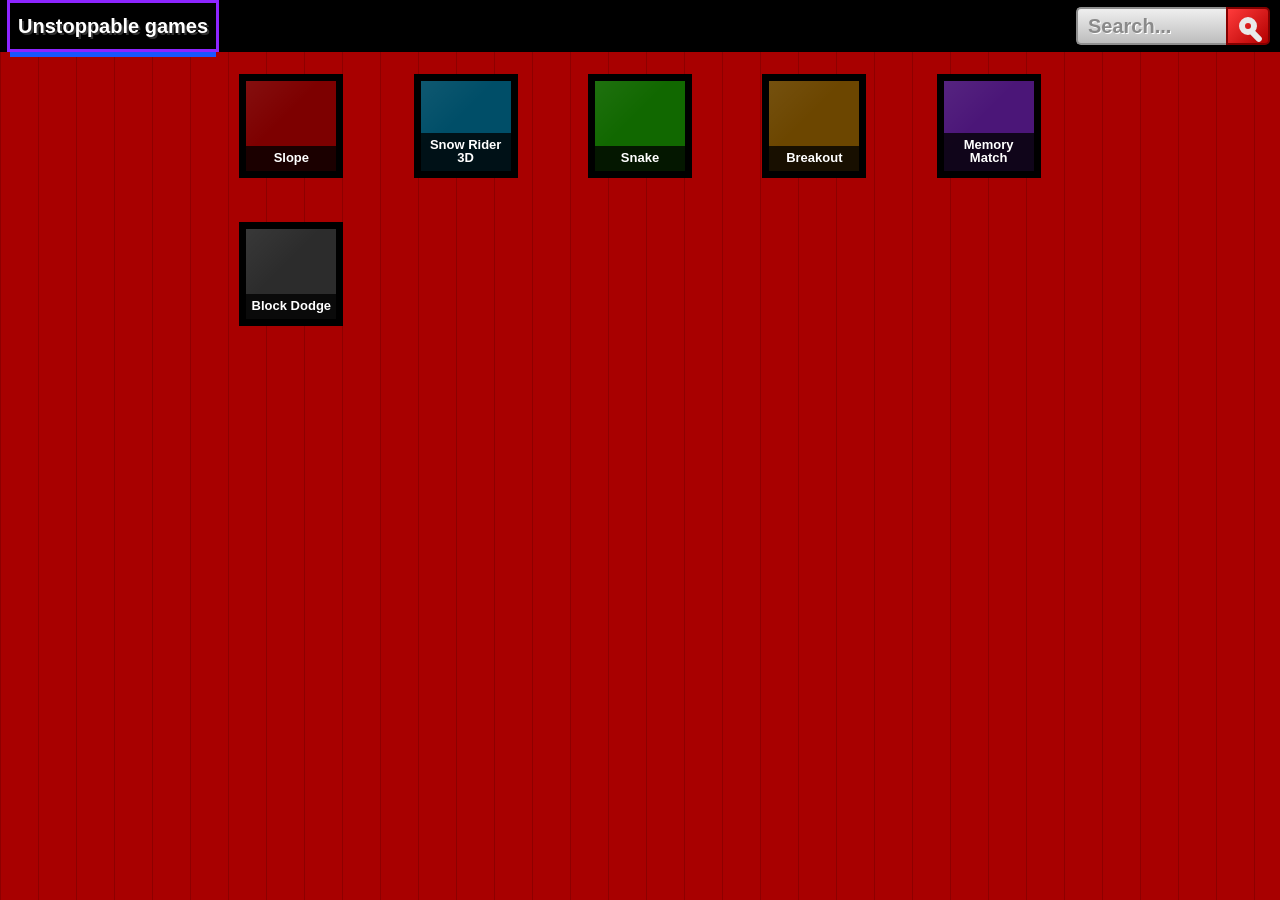
<file: index.html>
<!DOCTYPE html>
<html lang="en">
<head>
  <meta charset="UTF-8">
  <meta name="viewport" content="width=device-width, initial-scale=1.0">
  <title>Unstoppable Games</title>
  <link rel="stylesheet" href="/styles.css">
  <script src="/app.js" defer></script>
</head>
<body>
  <header class="topbar">
    <a class="brand" href="/" aria-label="Unstoppable games home">Unstoppable games</a>
    <form class="search" id="searchForm" role="search">
      <input id="searchInput" type="search" placeholder="Search..." aria-label="Search games" autocomplete="off">
      <button type="submit" aria-label="Search">
        <span class="search-icon" aria-hidden="true"></span>
      </button>
    </form>
  </header>

  <main class="arcade">
    <section class="game-grid" id="gameGrid" aria-label="Games">
      <a class="game-tile tile-slope" href="/slope/" data-title="slope">
        <span>Slope</span>
      </a>
      <a class="game-tile tile-snow" href="/Snow-Rider3D-main/" data-title="snow rider 3d snow rider">
        <span>Snow Rider 3D</span>
      </a>
      <a class="game-tile tile-snake" href="/games/snake/" data-title="snake neon snake">
        <span>Snake</span>
      </a>
      <a class="game-tile tile-breakout" href="/games/breakout/" data-title="breakout paddle break">
        <span>Breakout</span>
      </a>
      <a class="game-tile tile-memory" href="/games/memory-match/" data-title="memory match cards">
        <span>Memory Match</span>
      </a>
      <a class="game-tile tile-dodge" href="/games/block-dodge/" data-title="block dodge runner">
        <span>Block Dodge</span>
      </a>
    </section>
    <p class="no-results" id="noResults">No games found.</p>
  </main>
</body>
</html>
</file>
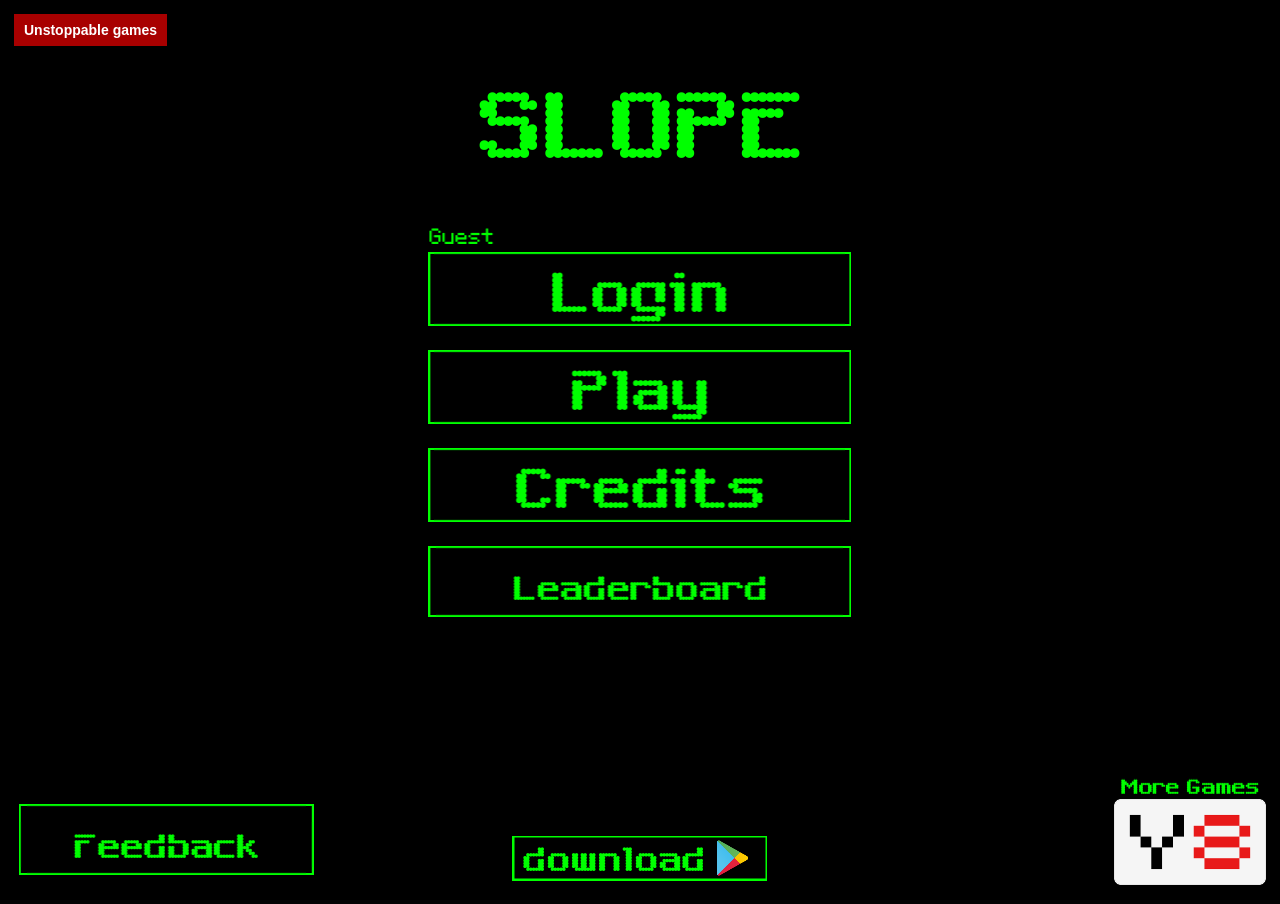
<file: slope/index.html>
<!DOCTYPE html>
<html lang="en">
<head>
  <meta charset="UTF-8">
  <meta name="viewport" content="width=device-width, initial-scale=1.0">
  <title>Slope - Unstoppable Games</title>
  <link rel="stylesheet" href="TemplateData/style.css">
  <script src="TemplateData/UnityProgress.js"></script>
  <script src="TemplateData/unityloader41.js"></script>
  <style>
    html,
    body {
      width: 100%;
      height: 100%;
      margin: 0;
      overflow: hidden;
      background: #050505;
      font-family: Arial, Helvetica, sans-serif;
    }

    .back-link {
      position: fixed;
      top: 10px;
      left: 10px;
      z-index: 10;
      border: 4px solid #000;
      padding: 8px 10px;
      background: #a80000;
      color: #fff;
      font-size: 14px;
      font-weight: 800;
      text-decoration: none;
    }

    .webgl-content {
      position: absolute;
      inset: 0;
    }

    #gameContainer {
      width: 100vw;
      height: 100vh;
      margin: 0;
    }
  </style>
</head>
<body>
  <a class="back-link" href="/">Unstoppable games</a>
  <div class="webgl-content">
    <div id="gameContainer"></div>
  </div>
  <script>
    var gameInstance = UnityLoader.instantiate("gameContainer", "Build/slope.json", {
      onProgress: UnityProgress,
      Module: {
        onRuntimeInitialized: function () {
          UnityProgress(gameInstance, "complete");
        }
      }
    });
  </script>
</body>
</html>
</file>
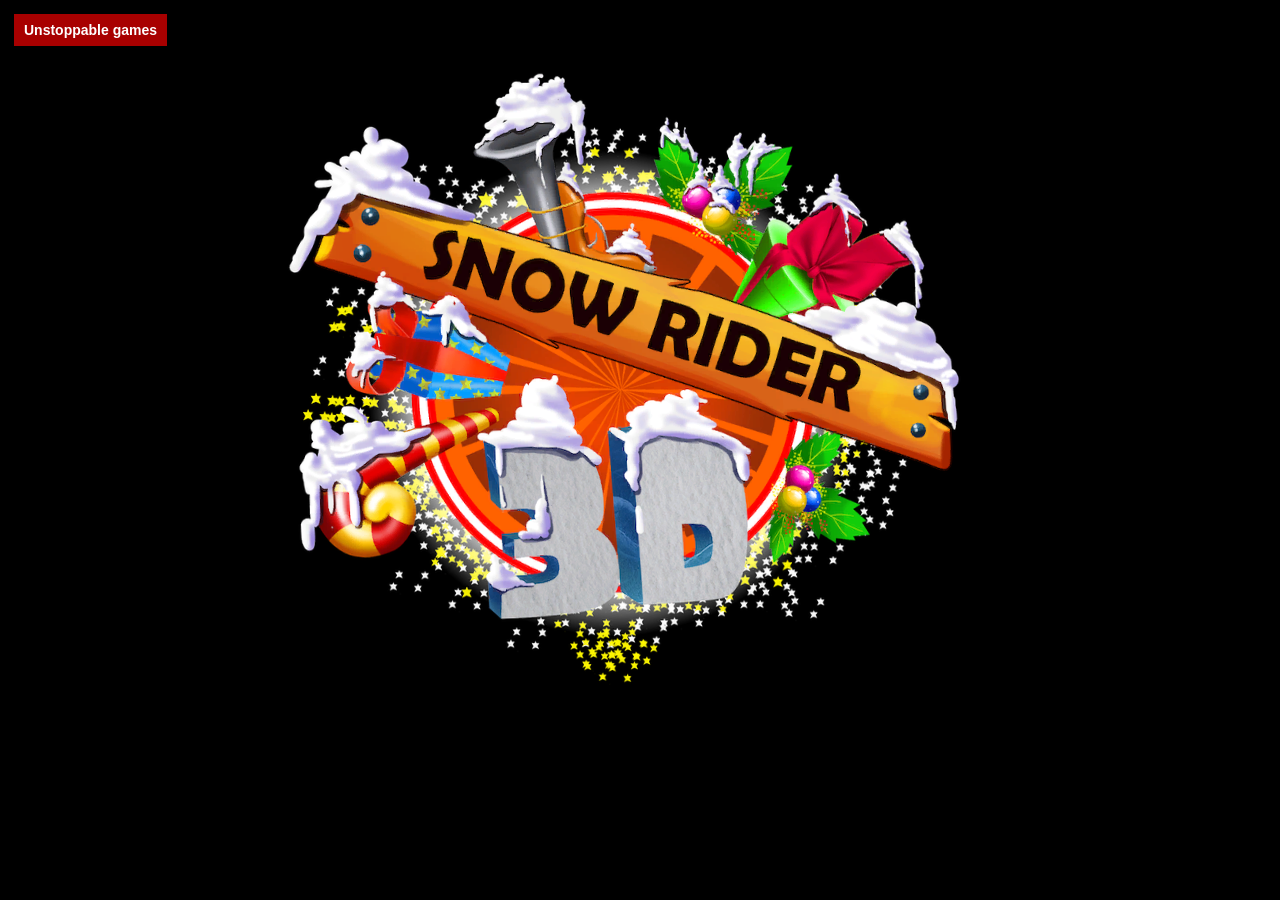
<file: Snow-Rider3D-main/index.html>
<!DOCTYPE html>
<html lang="en">
<head>
  <meta charset="UTF-8">
  <meta name="viewport" content="width=device-width, initial-scale=1.0">
  <meta name="theme-color" content="#a80000">
  <title>Snow Rider 3D - Unstoppable Games</title>
  <link rel="shortcut icon" href="TemplateData/favicon.ico">
  <link rel="stylesheet" href="TemplateData/style.css">
  <script src="TemplateData/UnityProgress.js"></script>
  <script src="Build/UnityLoader.js"></script>
  <style>
    html,
    body {
      width: 100%;
      height: 100%;
      margin: 0;
      overflow: hidden;
      background: #050505;
      font-family: Arial, Helvetica, sans-serif;
    }

    .back-link {
      position: fixed;
      top: 10px;
      left: 10px;
      z-index: 10;
      border: 4px solid #000;
      padding: 8px 10px;
      background: #a80000;
      color: #fff;
      font-size: 14px;
      font-weight: 800;
      text-decoration: none;
    }

    .webgl-content {
      position: absolute;
      inset: 0;
      transform: none;
      top: 0;
      left: 0;
    }

    #gameContainer {
      width: 100vw;
      height: 100vh;
      margin: 0;
    }
  </style>
</head>
<body>
  <a class="back-link" href="/">Unstoppable games</a>
  <div class="webgl-content">
    <div id="gameContainer"></div>
  </div>
  <script>
    var gameInstance = UnityLoader.instantiate("gameContainer", "Build/SnowRider3D-gd-1.json", {
      onProgress: UnityProgress,
      Module: {
        onRuntimeInitialized: function () {
          UnityProgress(gameInstance, "complete");
        }
      }
    });
  </script>
</body>
</html>
</file>
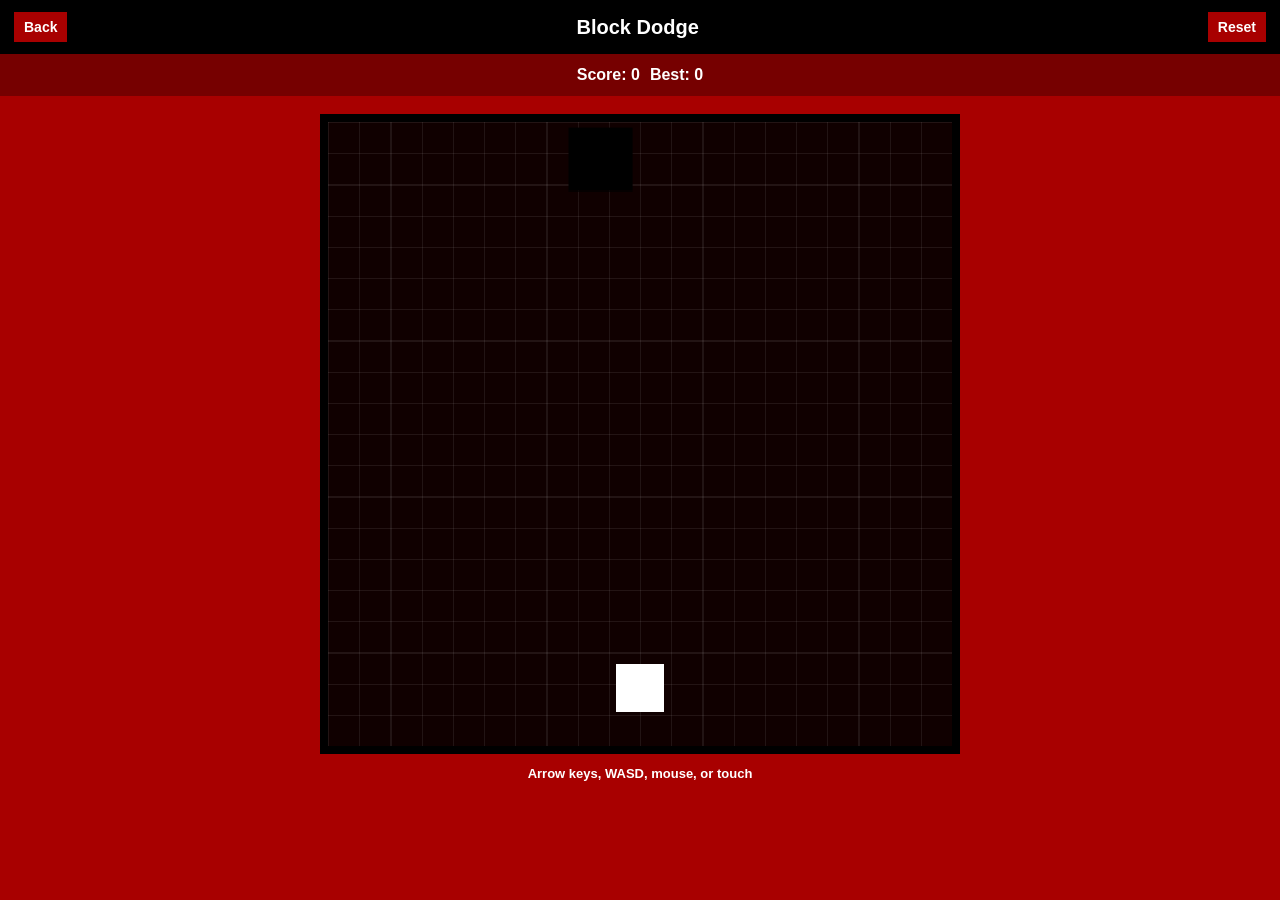
<file: games/block-dodge/index.html>
<!DOCTYPE html>
<html lang="en">
<head>
  <meta charset="UTF-8">
  <meta name="viewport" content="width=device-width, initial-scale=1.0">
  <title>Block Dodge - Unstoppable Games</title>
  <link rel="stylesheet" href="/games/shared/game-shell.css">
</head>
<body>
  <header class="game-bar">
    <a href="/">Back</a>
    <h1>Block Dodge</h1>
    <button id="reset" type="button">Reset</button>
  </header>
  <div class="stats">
    <span>Score: <span id="score">0</span></span>
    <span>Best: <span id="best">0</span></span>
  </div>
  <main class="stage">
    <canvas id="game" width="520" height="520" aria-label="Block dodge game"></canvas>
    <p class="small-note">Arrow keys, WASD, mouse, or touch</p>
  </main>

  <script>
    const canvas = document.querySelector("#game");
    const ctx = canvas.getContext("2d");
    const scoreNode = document.querySelector("#score");
    const bestNode = document.querySelector("#best");
    const resetButton = document.querySelector("#reset");
    const player = { x: 240, y: 452, w: 40, h: 40, speed: 7 };
    const keys = new Set();
    let blocks = [];
    let score = 0;
    let best = Number(localStorage.getItem("dodge-best") || 0);
    let frames = 0;
    let running = true;

    bestNode.textContent = best;

    function start() {
      player.x = 240;
      player.y = 452;
      blocks = [];
      score = 0;
      frames = 0;
      running = true;
      scoreNode.textContent = score;
      draw();
    }

    function spawnBlock() {
      const size = 26 + Math.random() * 38;
      blocks.push({
        x: Math.random() * (canvas.width - size),
        y: -size,
        w: size,
        h: size,
        speed: 2.5 + Math.random() * 4
      });
    }

    function hit(a, b) {
      return a.x < b.x + b.w && a.x + a.w > b.x && a.y < b.y + b.h && a.y + a.h > b.y;
    }

    function update() {
      if (!running) {
        draw();
        requestAnimationFrame(update);
        return;
      }

      frames += 1;
      if (frames % Math.max(18, 48 - Math.floor(score / 120)) === 0) {
        spawnBlock();
      }

      if (keys.has("arrowleft") || keys.has("a")) player.x -= player.speed;
      if (keys.has("arrowright") || keys.has("d")) player.x += player.speed;
      if (keys.has("arrowup") || keys.has("w")) player.y -= player.speed;
      if (keys.has("arrowdown") || keys.has("s")) player.y += player.speed;
      player.x = Math.max(0, Math.min(canvas.width - player.w, player.x));
      player.y = Math.max(0, Math.min(canvas.height - player.h, player.y));

      blocks.forEach((block) => {
        block.y += block.speed;
      });

      blocks = blocks.filter((block) => {
        if (block.y > canvas.height) {
          score += 10;
          scoreNode.textContent = score;
          return false;
        }
        return true;
      });

      if (blocks.some((block) => hit(player, block))) {
        running = false;
        best = Math.max(best, score);
        localStorage.setItem("dodge-best", String(best));
        bestNode.textContent = best;
      }

      draw();
      requestAnimationFrame(update);
    }

    function draw() {
      ctx.fillStyle = "#100000";
      ctx.fillRect(0, 0, canvas.width, canvas.height);
      ctx.fillStyle = "rgba(255,255,255,0.08)";
      for (let i = 0; i < canvas.width; i += 26) {
        ctx.fillRect(i, 0, 1, canvas.height);
        ctx.fillRect(0, i, canvas.width, 1);
      }

      ctx.fillStyle = "#ffffff";
      ctx.fillRect(player.x, player.y, player.w, player.h);

      ctx.fillStyle = "#000";
      blocks.forEach((block) => ctx.fillRect(block.x, block.y, block.w, block.h));

      if (!running) {
        ctx.fillStyle = "rgba(0,0,0,0.7)";
        ctx.fillRect(0, 0, canvas.width, canvas.height);
        ctx.fillStyle = "#fff";
        ctx.font = "800 34px Arial";
        ctx.textAlign = "center";
        ctx.fillText("Game Over", canvas.width / 2, canvas.height / 2 - 10);
        ctx.font = "700 18px Arial";
        ctx.fillText("Press Reset", canvas.width / 2, canvas.height / 2 + 28);
      }
    }

    function movePlayerTo(clientX, clientY) {
      const rect = canvas.getBoundingClientRect();
      const scaleX = canvas.width / rect.width;
      const scaleY = canvas.height / rect.height;
      player.x = (clientX - rect.left) * scaleX - player.w / 2;
      player.y = (clientY - rect.top) * scaleY - player.h / 2;
    }

    window.addEventListener("keydown", (event) => keys.add(event.key.toLowerCase()));
    window.addEventListener("keyup", (event) => keys.delete(event.key.toLowerCase()));
    canvas.addEventListener("mousemove", (event) => movePlayerTo(event.clientX, event.clientY));
    canvas.addEventListener("touchmove", (event) => {
      event.preventDefault();
      movePlayerTo(event.touches[0].clientX, event.touches[0].clientY);
    }, { passive: false });
    resetButton.addEventListener("click", start);

    start();
    update();
  </script>
</body>
</html>
</file>
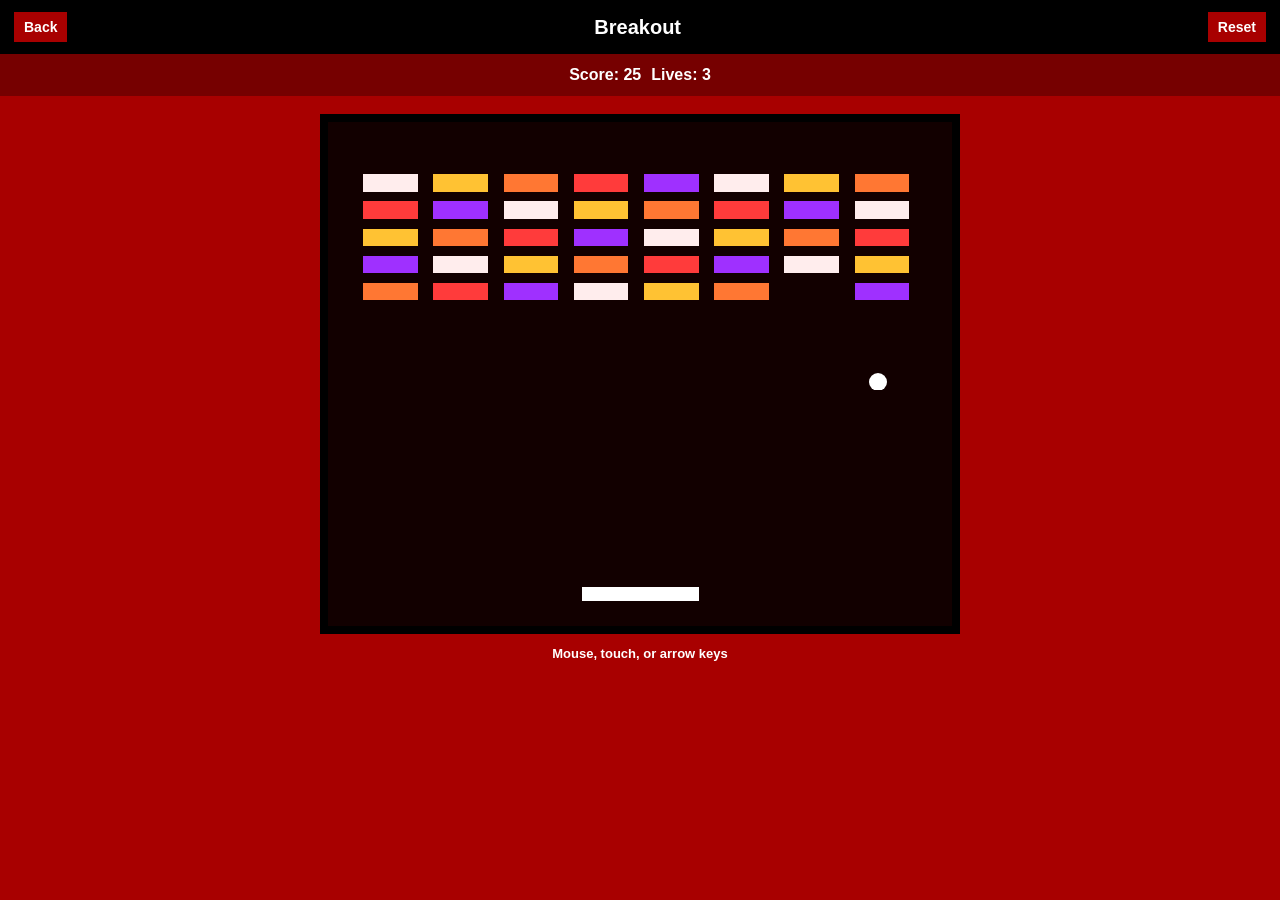
<file: games/breakout/index.html>
<!DOCTYPE html>
<html lang="en">
<head>
  <meta charset="UTF-8">
  <meta name="viewport" content="width=device-width, initial-scale=1.0">
  <title>Breakout - Unstoppable Games</title>
  <link rel="stylesheet" href="/games/shared/game-shell.css">
  <style>
    canvas {
      aspect-ratio: 640 / 520;
    }
  </style>
</head>
<body>
  <header class="game-bar">
    <a href="/">Back</a>
    <h1>Breakout</h1>
    <button id="reset" type="button">Reset</button>
  </header>
  <div class="stats">
    <span>Score: <span id="score">0</span></span>
    <span>Lives: <span id="lives">3</span></span>
  </div>
  <main class="stage">
    <canvas id="game" width="640" height="520" aria-label="Breakout game"></canvas>
    <p class="small-note">Mouse, touch, or arrow keys</p>
  </main>

  <script>
    const canvas = document.querySelector("#game");
    const ctx = canvas.getContext("2d");
    const scoreNode = document.querySelector("#score");
    const livesNode = document.querySelector("#lives");
    const resetButton = document.querySelector("#reset");
    const paddle = { x: 260, y: 480, w: 120, h: 14, speed: 8 };
    const ball = { x: 320, y: 360, r: 9, vx: 4, vy: -4 };
    const keys = new Set();
    let score = 0;
    let lives = 3;
    let bricks = [];
    let running = true;

    function buildBricks() {
      bricks = [];
      for (let row = 0; row < 5; row += 1) {
        for (let col = 0; col < 8; col += 1) {
          bricks.push({ x: 36 + col * 72, y: 54 + row * 28, w: 56, h: 18, alive: true });
        }
      }
    }

    function resetBall() {
      ball.x = canvas.width / 2;
      ball.y = 360;
      ball.vx = Math.random() > 0.5 ? 4 : -4;
      ball.vy = -4;
      paddle.x = (canvas.width - paddle.w) / 2;
    }

    function start() {
      score = 0;
      lives = 3;
      running = true;
      buildBricks();
      resetBall();
      updateStats();
    }

    function updateStats() {
      scoreNode.textContent = score;
      livesNode.textContent = lives;
    }

    function update() {
      if (!running) {
        draw();
        requestAnimationFrame(update);
        return;
      }

      if (keys.has("arrowleft") || keys.has("a")) paddle.x -= paddle.speed;
      if (keys.has("arrowright") || keys.has("d")) paddle.x += paddle.speed;
      paddle.x = Math.max(0, Math.min(canvas.width - paddle.w, paddle.x));

      ball.x += ball.vx;
      ball.y += ball.vy;

      if (ball.x - ball.r < 0 || ball.x + ball.r > canvas.width) ball.vx *= -1;
      if (ball.y - ball.r < 0) ball.vy *= -1;

      if (
        ball.x > paddle.x &&
        ball.x < paddle.x + paddle.w &&
        ball.y + ball.r > paddle.y &&
        ball.y - ball.r < paddle.y + paddle.h
      ) {
        const hit = (ball.x - (paddle.x + paddle.w / 2)) / (paddle.w / 2);
        ball.vx = hit * 6;
        ball.vy = -Math.abs(ball.vy);
      }

      bricks.forEach((brick) => {
        if (!brick.alive) return;
        if (
          ball.x + ball.r > brick.x &&
          ball.x - ball.r < brick.x + brick.w &&
          ball.y + ball.r > brick.y &&
          ball.y - ball.r < brick.y + brick.h
        ) {
          brick.alive = false;
          ball.vy *= -1;
          score += 25;
          updateStats();
        }
      });

      if (ball.y - ball.r > canvas.height) {
        lives -= 1;
        updateStats();
        if (lives <= 0) {
          running = false;
        } else {
          resetBall();
        }
      }

      if (bricks.every((brick) => !brick.alive)) {
        running = false;
      }

      draw();
      requestAnimationFrame(update);
    }

    function draw() {
      ctx.fillStyle = "#120000";
      ctx.fillRect(0, 0, canvas.width, canvas.height);

      bricks.forEach((brick, index) => {
        if (!brick.alive) return;
        const colors = ["#ffeded", "#ffc233", "#ff7733", "#ff3b3b", "#9f30ff"];
        ctx.fillStyle = colors[index % colors.length];
        ctx.fillRect(brick.x, brick.y, brick.w, brick.h);
      });

      ctx.fillStyle = "#fff";
      ctx.fillRect(paddle.x, paddle.y, paddle.w, paddle.h);

      ctx.beginPath();
      ctx.arc(ball.x, ball.y, ball.r, 0, Math.PI * 2);
      ctx.fillStyle = "#ffffff";
      ctx.fill();

      if (!running) {
        ctx.fillStyle = "rgba(0,0,0,0.7)";
        ctx.fillRect(0, 0, canvas.width, canvas.height);
        ctx.fillStyle = "#fff";
        ctx.font = "800 34px Arial";
        ctx.textAlign = "center";
        ctx.fillText(bricks.every((brick) => !brick.alive) ? "Cleared" : "Game Over", canvas.width / 2, canvas.height / 2);
      }
    }

    function setPaddleFromClientX(clientX) {
      const rect = canvas.getBoundingClientRect();
      const scale = canvas.width / rect.width;
      paddle.x = (clientX - rect.left) * scale - paddle.w / 2;
    }

    window.addEventListener("keydown", (event) => keys.add(event.key.toLowerCase()));
    window.addEventListener("keyup", (event) => keys.delete(event.key.toLowerCase()));
    canvas.addEventListener("mousemove", (event) => setPaddleFromClientX(event.clientX));
    canvas.addEventListener("touchmove", (event) => {
      event.preventDefault();
      setPaddleFromClientX(event.touches[0].clientX);
    }, { passive: false });
    resetButton.addEventListener("click", start);

    start();
    update();
  </script>
</body>
</html>
</file>
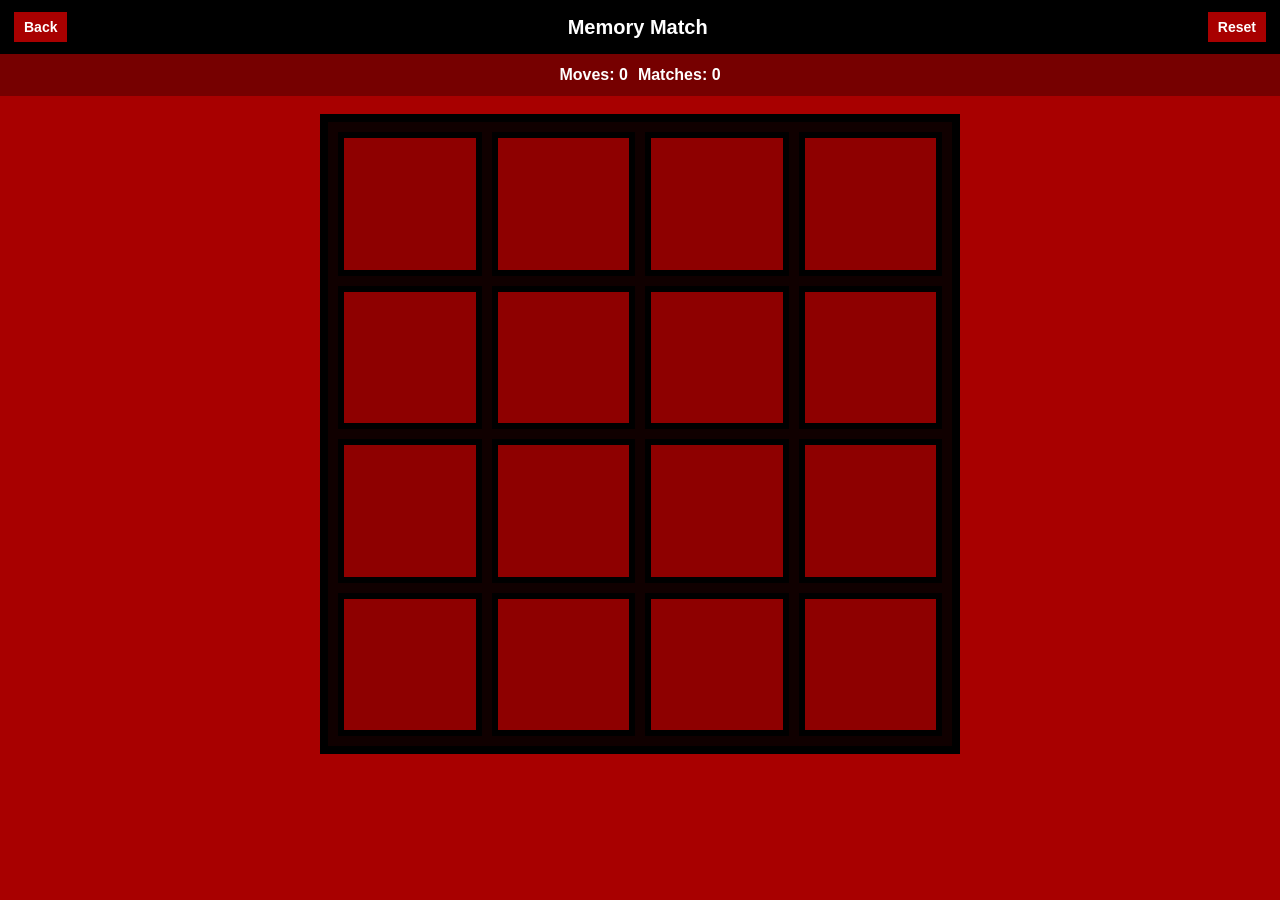
<file: games/memory-match/index.html>
<!DOCTYPE html>
<html lang="en">
<head>
  <meta charset="UTF-8">
  <meta name="viewport" content="width=device-width, initial-scale=1.0">
  <title>Memory Match - Unstoppable Games</title>
  <link rel="stylesheet" href="/games/shared/game-shell.css">
  <style>
    .board {
      grid-template-columns: repeat(4, 1fr);
      gap: 10px;
      padding: 10px;
      background: #100000;
    }

    .card {
      border: 6px solid #000;
      background: #8e0000;
      color: #fff;
      font: 800 34px/1 Arial, Helvetica, sans-serif;
      cursor: pointer;
    }

    .card.is-open,
    .card.is-matched {
      background: var(--card-color);
      color: #000;
    }
  </style>
</head>
<body>
  <header class="game-bar">
    <a href="/">Back</a>
    <h1>Memory Match</h1>
    <button id="reset" type="button">Reset</button>
  </header>
  <div class="stats">
    <span>Moves: <span id="moves">0</span></span>
    <span>Matches: <span id="matches">0</span></span>
  </div>
  <main class="stage">
    <section class="board" id="board" aria-label="Memory match board"></section>
  </main>

  <script>
    const board = document.querySelector("#board");
    const movesNode = document.querySelector("#moves");
    const matchesNode = document.querySelector("#matches");
    const resetButton = document.querySelector("#reset");
    const colors = ["#ffffff", "#ffcb35", "#48e650", "#4be5ff", "#ff7ad9", "#b874ff", "#ff814a", "#9cff8f"];
    let firstCard = null;
    let lock = false;
    let moves = 0;
    let matches = 0;

    function shuffle(items) {
      const copy = [...items];
      for (let i = copy.length - 1; i > 0; i -= 1) {
        const j = Math.floor(Math.random() * (i + 1));
        [copy[i], copy[j]] = [copy[j], copy[i]];
      }
      return copy;
    }

    function start() {
      firstCard = null;
      lock = false;
      moves = 0;
      matches = 0;
      movesNode.textContent = moves;
      matchesNode.textContent = matches;
      board.innerHTML = "";
      shuffle([...colors, ...colors]).forEach((color, index) => {
        const button = document.createElement("button");
        button.className = "card";
        button.type = "button";
        button.dataset.color = color;
        button.style.setProperty("--card-color", color);
        button.setAttribute("aria-label", "Hidden card " + (index + 1));
        button.addEventListener("click", () => flip(button));
        board.appendChild(button);
      });
    }

    function flip(card) {
      if (lock || card.classList.contains("is-open") || card.classList.contains("is-matched")) {
        return;
      }

      card.classList.add("is-open");
      card.textContent = "*";

      if (!firstCard) {
        firstCard = card;
        return;
      }

      moves += 1;
      movesNode.textContent = moves;

      if (firstCard.dataset.color === card.dataset.color) {
        firstCard.classList.add("is-matched");
        card.classList.add("is-matched");
        firstCard = null;
        matches += 1;
        matchesNode.textContent = matches;
        return;
      }

      lock = true;
      setTimeout(() => {
        firstCard.classList.remove("is-open");
        card.classList.remove("is-open");
        firstCard.textContent = "";
        card.textContent = "";
        firstCard = null;
        lock = false;
      }, 650);
    }

    resetButton.addEventListener("click", start);
    start();
  </script>
</body>
</html>
</file>
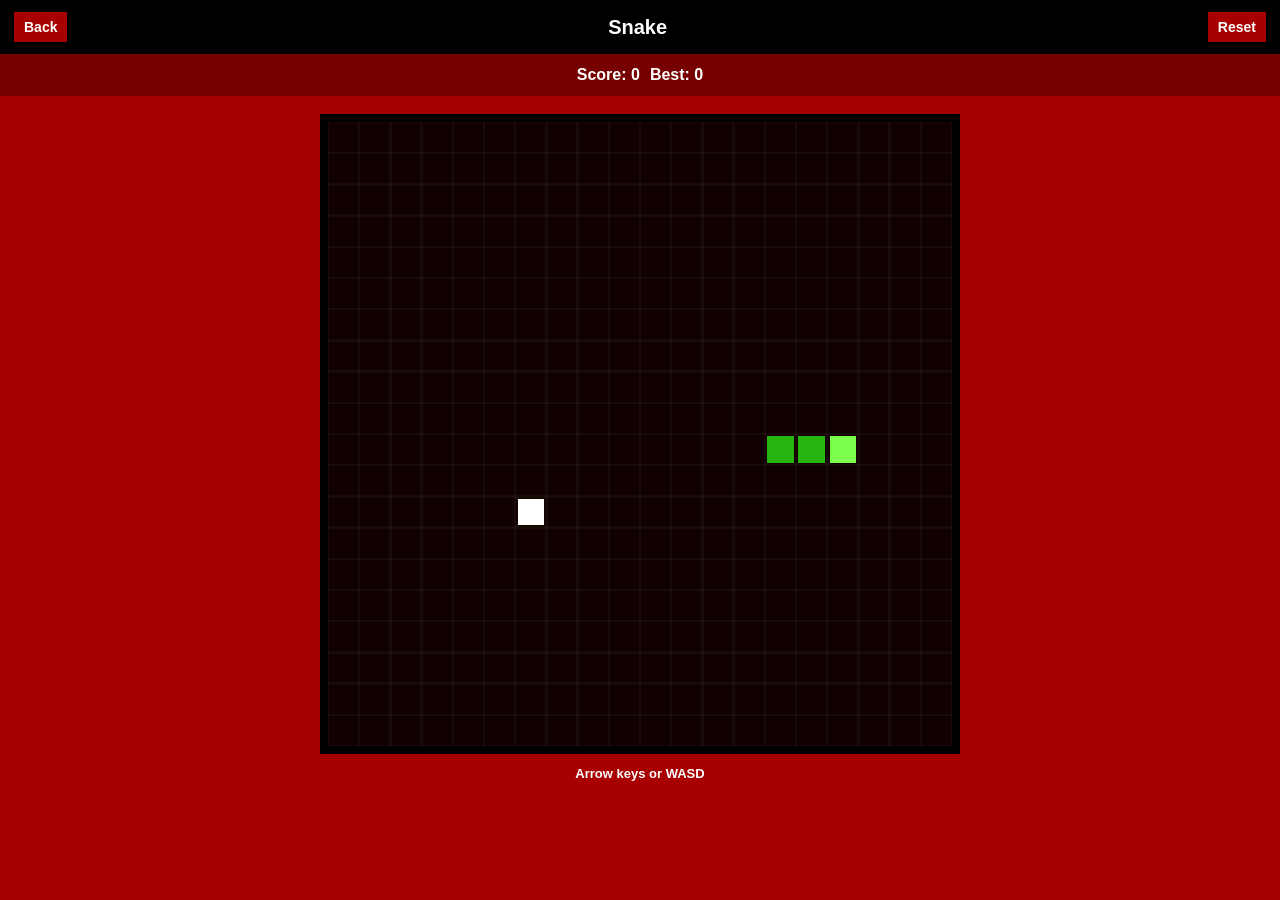
<file: games/snake/index.html>
<!DOCTYPE html>
<html lang="en">
<head>
  <meta charset="UTF-8">
  <meta name="viewport" content="width=device-width, initial-scale=1.0">
  <title>Snake - Unstoppable Games</title>
  <link rel="stylesheet" href="/games/shared/game-shell.css">
</head>
<body>
  <header class="game-bar">
    <a href="/">Back</a>
    <h1>Snake</h1>
    <button id="reset" type="button">Reset</button>
  </header>
  <div class="stats">
    <span>Score: <span id="score">0</span></span>
    <span>Best: <span id="best">0</span></span>
  </div>
  <main class="stage">
    <canvas id="game" width="520" height="520" aria-label="Snake game"></canvas>
    <p class="small-note">Arrow keys or WASD</p>
  </main>

  <script>
    const canvas = document.querySelector("#game");
    const ctx = canvas.getContext("2d");
    const scoreNode = document.querySelector("#score");
    const bestNode = document.querySelector("#best");
    const resetButton = document.querySelector("#reset");
    const cells = 20;
    const size = canvas.width / cells;
    let snake;
    let direction;
    let nextDirection;
    let food;
    let score;
    let best = Number(localStorage.getItem("snake-best") || 0);
    let gameOver;

    bestNode.textContent = best;

    function start() {
      snake = [{ x: 9, y: 10 }, { x: 8, y: 10 }, { x: 7, y: 10 }];
      direction = { x: 1, y: 0 };
      nextDirection = direction;
      score = 0;
      gameOver = false;
      scoreNode.textContent = score;
      placeFood();
      draw();
    }

    function placeFood() {
      do {
        food = {
          x: Math.floor(Math.random() * cells),
          y: Math.floor(Math.random() * cells)
        };
      } while (snake.some((part) => part.x === food.x && part.y === food.y));
    }

    function setDirection(x, y) {
      if (direction.x + x === 0 && direction.y + y === 0) {
        return;
      }
      nextDirection = { x, y };
    }

    function step() {
      if (gameOver) {
        draw();
        return;
      }

      direction = nextDirection;
      const head = snake[0];
      const next = { x: head.x + direction.x, y: head.y + direction.y };

      if (
        next.x < 0 || next.x >= cells ||
        next.y < 0 || next.y >= cells ||
        snake.some((part) => part.x === next.x && part.y === next.y)
      ) {
        gameOver = true;
        best = Math.max(best, score);
        localStorage.setItem("snake-best", String(best));
        bestNode.textContent = best;
        draw();
        return;
      }

      snake.unshift(next);
      if (next.x === food.x && next.y === food.y) {
        score += 10;
        scoreNode.textContent = score;
        placeFood();
      } else {
        snake.pop();
      }

      draw();
    }

    function drawCell(x, y, color) {
      ctx.fillStyle = color;
      ctx.fillRect(x * size + 2, y * size + 2, size - 4, size - 4);
    }

    function draw() {
      ctx.fillStyle = "#100000";
      ctx.fillRect(0, 0, canvas.width, canvas.height);
      ctx.strokeStyle = "rgba(255,255,255,0.08)";
      for (let i = 0; i <= cells; i += 1) {
        ctx.beginPath();
        ctx.moveTo(i * size, 0);
        ctx.lineTo(i * size, canvas.height);
        ctx.moveTo(0, i * size);
        ctx.lineTo(canvas.width, i * size);
        ctx.stroke();
      }

      drawCell(food.x, food.y, "#ffffff");
      snake.forEach((part, index) => drawCell(part.x, part.y, index === 0 ? "#7cff4d" : "#26b50f"));

      if (gameOver) {
        ctx.fillStyle = "rgba(0,0,0,0.7)";
        ctx.fillRect(0, 0, canvas.width, canvas.height);
        ctx.fillStyle = "#fff";
        ctx.font = "800 34px Arial";
        ctx.textAlign = "center";
        ctx.fillText("Game Over", canvas.width / 2, canvas.height / 2 - 10);
        ctx.font = "700 18px Arial";
        ctx.fillText("Press Reset", canvas.width / 2, canvas.height / 2 + 28);
      }
    }

    window.addEventListener("keydown", (event) => {
      const key = event.key.toLowerCase();
      if (key === "arrowup" || key === "w") setDirection(0, -1);
      if (key === "arrowdown" || key === "s") setDirection(0, 1);
      if (key === "arrowleft" || key === "a") setDirection(-1, 0);
      if (key === "arrowright" || key === "d") setDirection(1, 0);
    });

    resetButton.addEventListener("click", start);
    start();
    setInterval(step, 115);
  </script>
</body>
</html>
</file>
<file: styles.css>
:root {
  --red: #a80000;
  --deep-red: #7d0000;
  --black: #000;
  --white: #fff;
  --purple: #8d25ff;
  --blue: #1856ff;
}

* {
  box-sizing: border-box;
}

html,
body {
  min-height: 100%;
}

body {
  margin: 0;
  background: var(--red);
  color: var(--white);
  font-family: Arial, Helvetica, sans-serif;
  overflow-x: hidden;
}

.topbar {
  position: sticky;
  top: 0;
  z-index: 5;
  display: flex;
  align-items: center;
  justify-content: space-between;
  gap: 16px;
  height: 52px;
  padding: 6px 10px;
  background: var(--black);
}

.brand {
  display: inline-flex;
  align-items: center;
  min-height: 46px;
  padding: 0 8px;
  color: var(--white);
  font-size: 20px;
  font-weight: 800;
  line-height: 1;
  text-decoration: none;
  text-shadow: 2px 2px 0 #313131;
  outline: 3px solid var(--purple);
  box-shadow: 0 8px 0 var(--blue);
  background: var(--black);
  white-space: nowrap;
}

.search {
  display: flex;
  align-items: center;
  justify-content: flex-end;
  min-width: 0;
  height: 38px;
}

.search input {
  width: min(38vw, 150px);
  height: 38px;
  border: 2px solid #8f8f8f;
  border-right: 0;
  border-radius: 5px 0 0 5px;
  padding: 0 10px;
  background: linear-gradient(#efefef, #bdbdbd);
  color: #1c1c1c;
  font-size: 20px;
  font-weight: 800;
  text-shadow: 1px 1px 0 #fff;
}

.search input::placeholder {
  color: #8a8a8a;
}

.search button {
  position: relative;
  display: grid;
  place-items: center;
  width: 44px;
  height: 38px;
  border: 2px solid #830000;
  border-radius: 0 5px 5px 0;
  background: linear-gradient(135deg, #ff3b3b, #b30000);
  cursor: pointer;
}

.search button:hover,
.search button:focus-visible {
  background: linear-gradient(135deg, #ff6464, #d10000);
}

.search-icon {
  position: relative;
  width: 18px;
  height: 18px;
  border: 6px solid #e9e9e9;
  border-radius: 50%;
}

.search-icon::after {
  content: "";
  position: absolute;
  right: -12px;
  bottom: -10px;
  width: 14px;
  height: 6px;
  border-radius: 999px;
  background: #e9e9e9;
  transform: rotate(45deg);
}

.arcade {
  min-height: calc(100vh - 52px);
  padding: 14px clamp(16px, 4vw, 60px) 36px;
  background:
    linear-gradient(90deg, rgba(0, 0, 0, 0.16) 0 1px, transparent 1px 100%) 0 0 / 38px 38px,
    var(--red);
}

.game-grid {
  display: grid;
  grid-template-columns: repeat(auto-fill, 104px);
  justify-content: space-evenly;
  gap: 44px 46px;
  width: min(100%, 850px);
  margin: 8px auto 0;
}

.game-tile {
  position: relative;
  display: flex;
  align-items: flex-end;
  justify-content: center;
  width: 104px;
  aspect-ratio: 1;
  border: 7px solid var(--black);
  background:
    linear-gradient(135deg, rgba(255, 255, 255, 0.06), transparent 42%),
    var(--deep-red);
  color: var(--white);
  text-decoration: none;
  transform: translateZ(0);
  transition: transform 150ms ease, box-shadow 150ms ease, background-color 150ms ease;
}

.game-tile::before {
  content: "";
  position: absolute;
  inset: 12px;
  border: 3px solid rgba(0, 0, 0, 0.55);
  opacity: 0;
  transition: opacity 150ms ease;
}

.game-tile span {
  position: relative;
  z-index: 1;
  width: 100%;
  padding: 5px 4px 6px;
  background: rgba(0, 0, 0, 0.78);
  font-size: 13px;
  font-weight: 800;
  line-height: 1.05;
  text-align: center;
}

.game-tile:hover,
.game-tile:focus-visible {
  transform: translateY(-4px);
  box-shadow: 0 9px 0 rgba(0, 0, 0, 0.46);
  outline: 3px solid var(--purple);
  outline-offset: 4px;
}

.game-tile:hover::before,
.game-tile:focus-visible::before {
  opacity: 1;
}

.tile-snow {
  background-color: #004e68;
}

.tile-snake {
  background-color: #116800;
}

.tile-breakout {
  background-color: #6c4600;
}

.tile-memory {
  background-color: #4b1678;
}

.tile-dodge {
  background-color: #2c2c2c;
}

.game-tile.is-hidden {
  display: none;
}

.no-results {
  display: none;
  margin: 40px auto 0;
  width: max-content;
  max-width: 90vw;
  border: 7px solid var(--black);
  padding: 14px 18px;
  background: var(--deep-red);
  font-size: 18px;
  font-weight: 800;
}

.no-results.is-visible {
  display: block;
}

@media (max-width: 520px) {
  .topbar {
    gap: 8px;
    padding-inline: 8px;
  }

  .brand {
    min-height: 42px;
    font-size: 16px;
  }

  .search input {
    width: min(36vw, 126px);
    font-size: 16px;
  }

  .search button {
    width: 40px;
  }

  .arcade {
    padding-inline: 12px;
  }

  .game-grid {
    grid-template-columns: repeat(auto-fill, minmax(90px, 96px));
    gap: 28px 24px;
  }

  .game-tile {
    width: 96px;
  }
}
</file>
<file: slope/TemplateData/style.css>
.webgl-content * {border: 0; margin: 0; padding: 0}


.webgl-content .logo, .progress {position: absolute; left: 50%; top: 50%; -webkit-transform: translate(-50%, -50%); transform: translate(-50%, -50%);}
.webgl-content .logo {background: url('progressLogo.Light.png') no-repeat center / contain; width: 154px; height: 130px;}
.webgl-content .progress {height: 18px; width: 141px; margin-top: 90px;}
.webgl-content .progress .empty {background: url('progressEmpty.Light.png') no-repeat right / cover; float: right; width: 100%; height: 100%; display: inline-block;}
.webgl-content .progress .full {background: url('progressFull.Light.png') no-repeat left / cover; float: left; width: 0%; height: 100%; display: inline-block;}

.webgl-content .logo.Dark {background-image: url('progressLogo.Dark.png');}
.webgl-content .progress.Dark .empty {background-image: url('progressEmpty.Dark.png');}
.webgl-content .progress.Dark .full {background-image: url('progressFull.Dark.png');}

.webgl-content .footer {margin-top: 5px; height: 38px; line-height: 38px; font-family: Helvetica, Verdana, Arial, sans-serif; font-size: 18px;} 
.webgl-content .footer .webgl-logo, .title, .fullscreen {height: 100%; display: inline-block; background: transparent center no-repeat;} 
.webgl-content .footer .webgl-logo {background-image: url('webgl-logo.png'); width: 204px; float: left;}
.webgl-content .footer .title {margin-right: 10px; float: right;}
.webgl-content .footer .fullscreen {background-image: url('fullscreen.png'); width: 38px; float: right;}
</file>
<file: Snow-Rider3D-main/TemplateData/style.css>
.webgl-content * {
    border: 0;
    margin: 0;
    padding: 0;
}

#gameContainer canvas {
    display: block;
    background: #222;
}

.webgl-content {
    position: absolute;
    top: 50%;
    left: 50%;
    transform: translate(-50%, -50%);
    -webkit-touch-callout: none;
    -webkit-user-select: none;
    -khtml-user-select: none;
    -moz-user-select: none;
    -ms-user-select: none;
    user-select: none;
}

.webgl-content .logo,
.webgl-content .progress,
.webgl-content .text {
    position: absolute;
    left: 50%;
    top: 40%;
    transform: translate(-50%, -50%);
}

.webgl-content .logo {
    background: url('logo.png') no-repeat center / contain;
    width: 500px;
    height: 155px;
}

.webgl-content .progress {
    height: 26px;
    width: 211px;
    margin-top: 120px;
}

.webgl-content .progress .empty {
    background: url('progressEmpty.Light.png') no-repeat right / cover;
    float: right;
    width: 100%;
    height: 100%;
    display: inline-block;
}

.webgl-content .progress .full {
    background: url('progressFull.Light.png') no-repeat left / cover;
    float: left;
    width: 0%;
    height: 100%;
    display: inline-block;
}

.webgl-content .text {
    margin-top: 170px;
    color: white;
    font-family: 'Times New Roman', Times, serif, Haettenschweiler, 'Arial Narrow Bold', sans-serif, Helvetica, Verdana, sans-serif;
    font-weight: 700;
    font-size: 25px;
    width: 500px;
    text-align: center;
}

.webgl-content .spinner {
    vertical-align: middle;
    height: 100px;
}

.webgl-content .logo.Dark {
    /* background-image: url('logo.png'); */
}

.webgl-content .progress.Dark .empty {
    background: white;
}

.webgl-content .progress.Dark .full {
    background: royalblue;
}

.webgl-content .footer {
    margin-top: 5px;
    height: 38px;
    line-height: 38px;
    font-family: Helvetica, Verdana, Arial, sans-serif;
    font-size: 18px;
    background: #fff;
}

.webgl-content .footer .webgl-logo,
.webgl-content .footer .title,
.webgl-content .footer .fullscreen {
    height: 100%;
    display: inline-block;
    background: transparent center no-repeat;
}

.webgl-content .footer .webgl-logo {
    background-image: url('webgl-logo.png');
    width: 204px;
    float: left;
}

.webgl-content .footer .title {
    margin-right: 10px;
    float: right;
}

.webgl-content .footer .fullscreen {
    background-image: url('fullscreen.png');
    width: 38px;
    float: right;
}
</file>
<file: games/shared/game-shell.css>
:root {
  --red: #a80000;
  --black: #000;
  --white: #fff;
  --panel: #111;
}

* {
  box-sizing: border-box;
}

body {
  margin: 0;
  min-height: 100vh;
  background: var(--red);
  color: var(--white);
  font-family: Arial, Helvetica, sans-serif;
}

.game-bar {
  display: flex;
  align-items: center;
  justify-content: space-between;
  gap: 12px;
  min-height: 52px;
  padding: 8px 10px;
  background: var(--black);
}

.game-bar a,
.game-bar button {
  border: 4px solid var(--black);
  padding: 8px 10px;
  background: var(--red);
  color: var(--white);
  font: 800 14px/1 Arial, Helvetica, sans-serif;
  text-decoration: none;
  cursor: pointer;
}

.game-bar h1 {
  margin: 0;
  font-size: 20px;
  line-height: 1.1;
  text-align: center;
}

.stats {
  display: flex;
  gap: 10px;
  align-items: center;
  justify-content: center;
  min-height: 42px;
  padding: 6px 10px;
  background: #760000;
  font-weight: 800;
}

.stage {
  display: grid;
  place-items: center;
  padding: 18px 10px 24px;
}

canvas,
.board {
  width: min(92vw, 640px);
  max-height: calc(100vh - 140px);
  border: 8px solid var(--black);
  background: var(--panel);
}

canvas {
  aspect-ratio: 1;
  image-rendering: pixelated;
}

.board {
  display: grid;
  aspect-ratio: 1;
}

.small-note {
  margin: 12px 0 0;
  font-size: 13px;
  font-weight: 700;
  text-align: center;
}

@media (max-width: 520px) {
  .game-bar {
    align-items: stretch;
  }

  .game-bar h1 {
    font-size: 16px;
  }

  .game-bar a,
  .game-bar button {
    padding: 7px 8px;
    font-size: 12px;
  }
}
</file>
